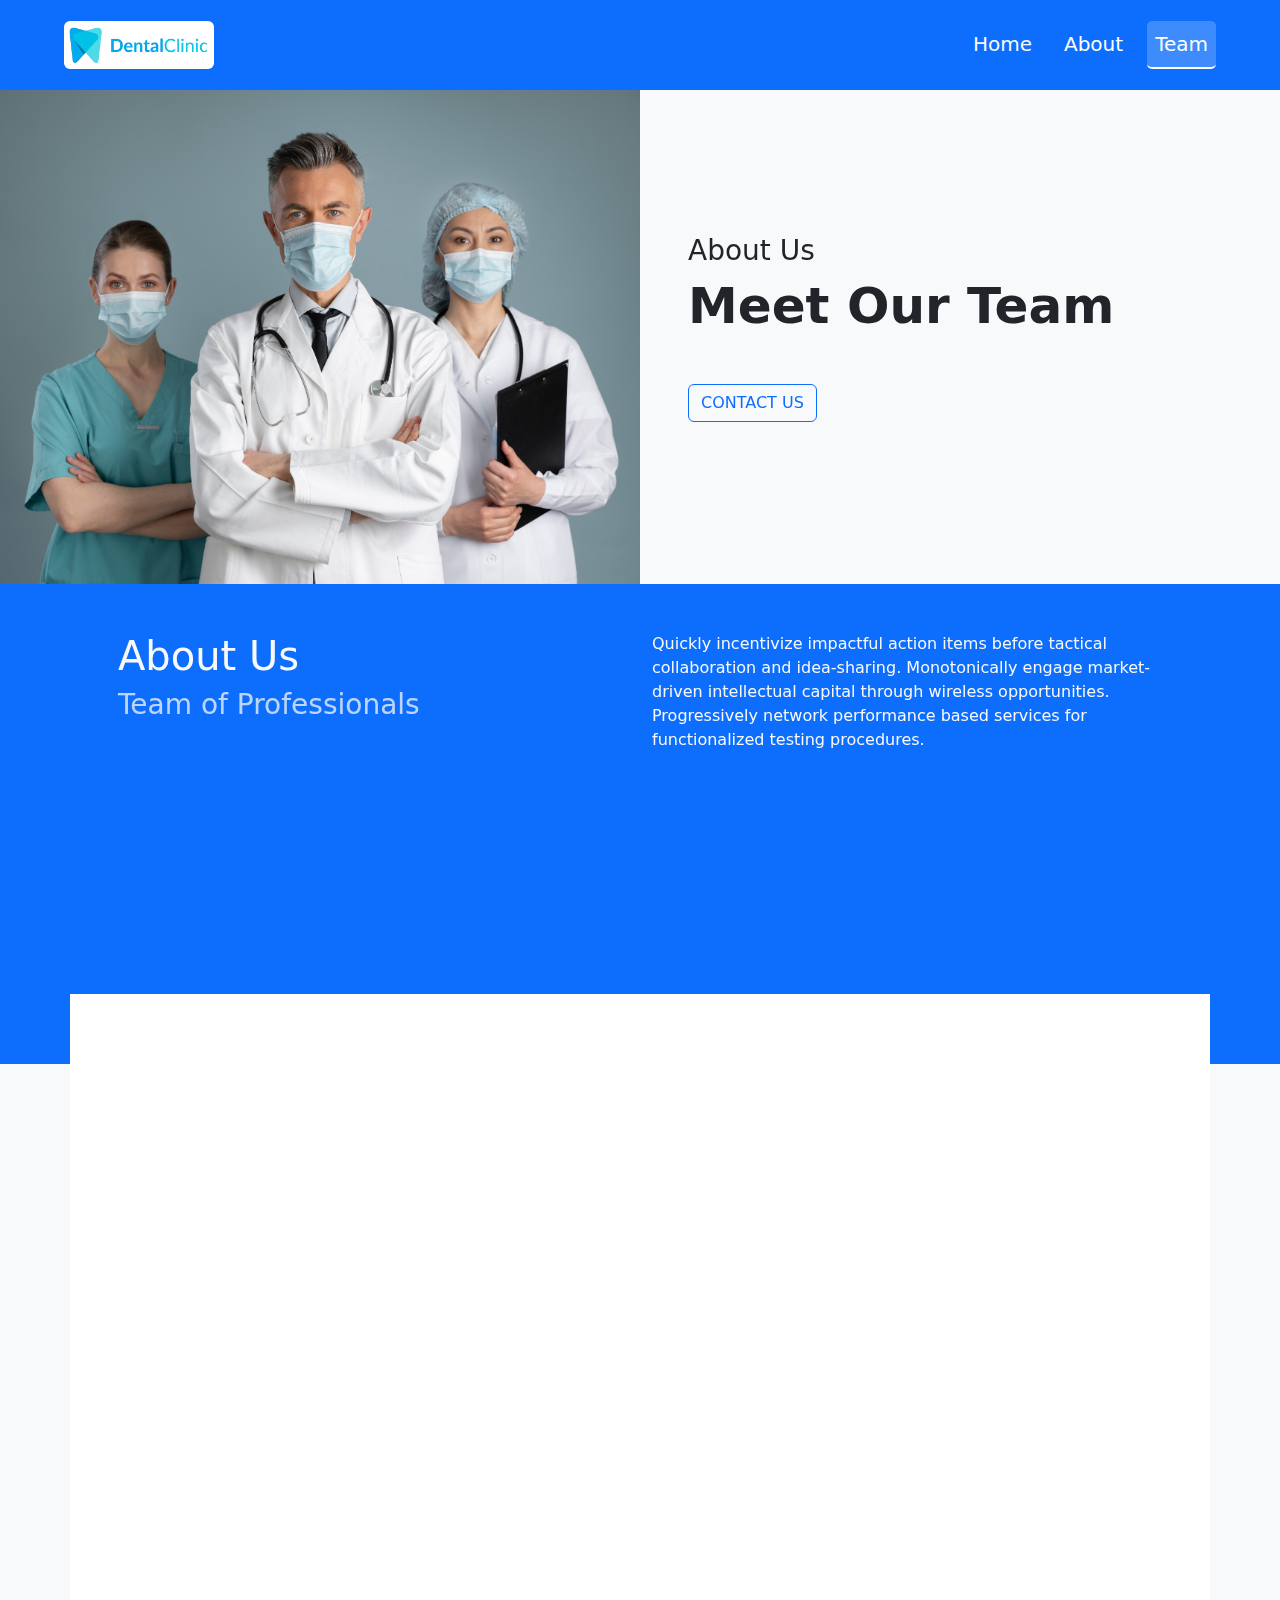
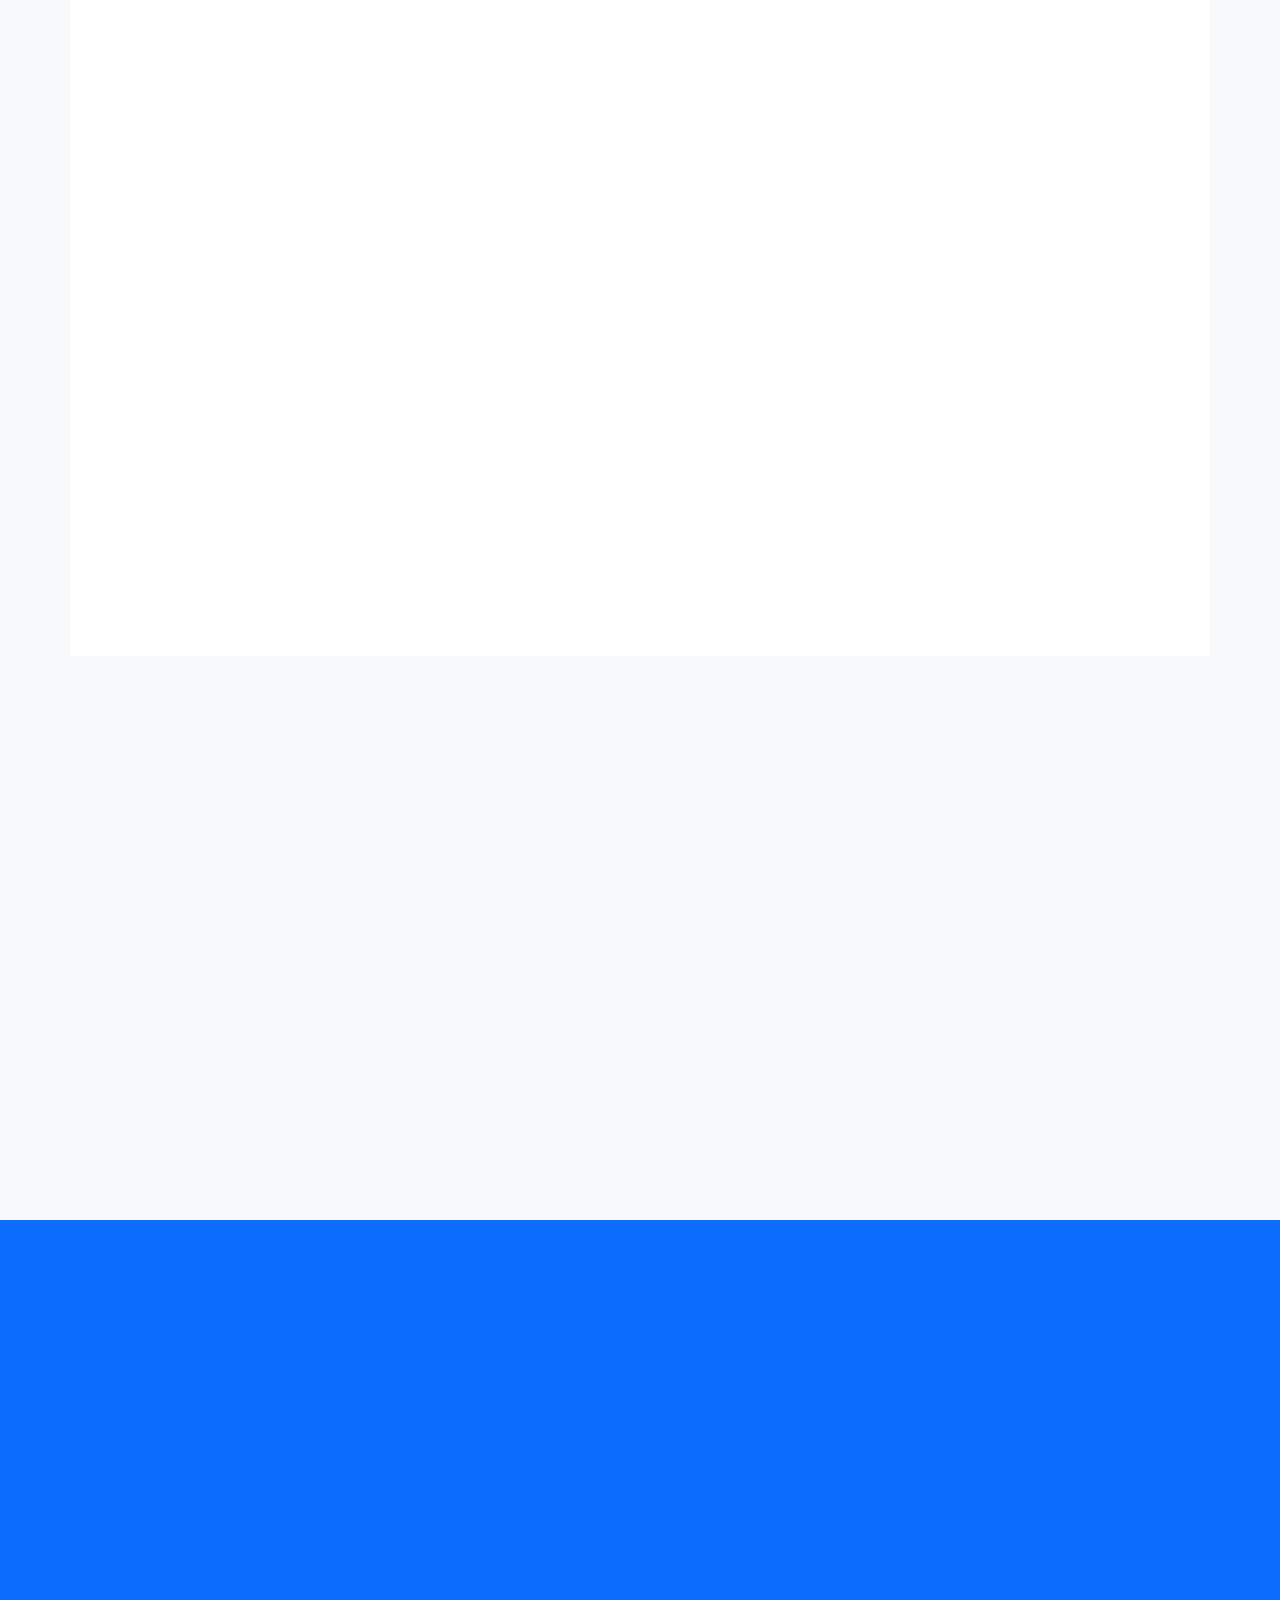
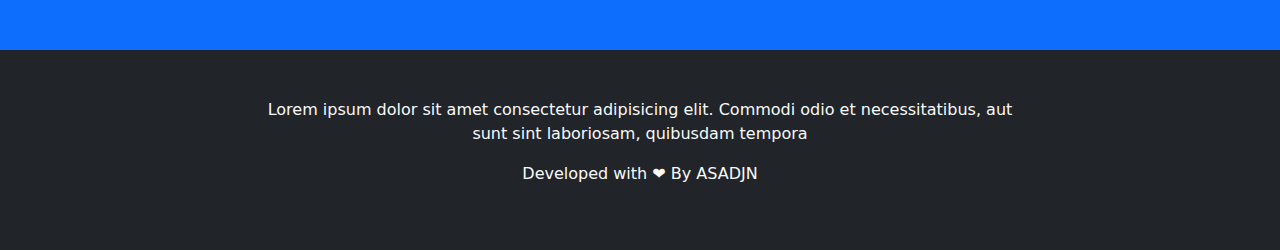
<file: team.html>
<!doctype html>
<html lang="en">
  <head>
    <meta charset="utf-8">
    <meta name="viewport" content="width=device-width, initial-scale=1">
    <title>Dental Clinic</title>
    <link rel="stylesheet" href="./style.css">
    <!-- Font awesome -->
    <link rel="stylesheet" href="https://cdnjs.cloudflare.com/ajax/libs/font-awesome/6.5.1/css/all.min.css">

    <link href="https://cdn.jsdelivr.net/npm/bootstrap@5.3.3/dist/css/bootstrap.min.css" rel="stylesheet" integrity="sha384-QWTKZyjpPEjISv5WaRU9OFeRpok6YctnYmDr5pNlyT2bRjXh0JMhjY6hW+ALEwIH" crossorigin="anonymous">
    <script src="https://code.jquery.com/jquery-3.6.0.min.js"></script>
    <!-- For AOS Library -->
    <link rel="stylesheet" href="https://unpkg.com/aos@2.3.1/dist/aos.css">
    <!-- Website Icon -->
    <link rel="icon" type="image/png" href="images/logo-icon.png">

<style>
        html, body {
  max-width: 100%;
  overflow-x: hidden;
}
    #up-section .container{
    position: relative;
    height: auto;
    margin-top: -70px; /* Adjust value as needed */
    }

    /* cus btn for white bg */
    .custom-btn {
    color: white; 
    border-color: white; 
}

.custom-btn:hover {
    background-color: white !important;
    color: #007bff !important; 
    border-color: #007bff !important;
}

</style>

</head>
  <body id="body-team" class="bg-light">
    
<!-- Navbar -->
<nav class="navbar navbar-expand-lg p-0">
    <div class="container-fluid bg-primary p-3">
        <a class="navbar-brand text-white fw-bold fs-3 ms-md-5 " href="#"><img src="./images/logo-1-removebg-preview.png" style="width: 150px;  " class="img-fluid p-1 bg-white rounded" alt=""></a>
        <button class="navbar-toggler" type="button" data-bs-toggle="collapse" data-bs-target="#navbarNavAltMarkup" aria-controls="navbarNavAltMarkup" aria-expanded="false" aria-label="Toggle navigation">
            <span class="navbar-toggler-icon"></span>
        </button>
        <div class="collapse navbar-collapse" id="navbarNavAltMarkup">
            <div class="navbar-nav me-md-5 ms-auto gap-3">
                <a class="nav-link text-light fw-normal fs-5" href="index.html">Home</a>
                <a class="nav-link text-white fw-normal fs-5" href="about.html">About</a>
                <a class="nav-link active text-white fw-normal fs-5" href="team.html">Team</a>
            </div>
        </div>
    </div>
</nav>

    

<!-- hero section -->
     <section id="hero">
        <div class="container-fluid">
            <div class="row ">
                <div class="col-sm-12 col-lg-6 p-0 mt-0"  data-aos="fade-up">
                    <img class="img-fluid" src="./images/doctor-nurses-special-equipment.jpg" style="width:100%; height: 100%;" alt="">
                </div>

                <div class="col-sm-12 col-lg-6 p-sm-3 p-lg-5 mt-5 " data-aos="fade-right">                    
                    <h3 class="mt-5 wrap" style="font-weight: 100;" >About Us</h3>
                    <h1 class="custom-size-h1 d-block d-sm-inline text-break" style="font-weight: 700; font-size: 50px;">Meet Our Team</h1><br>
                    <a href="#contact-us" class="btn btn-outline-primary mt-5">CONTACT US</a><br>
                </div>
            </div>
        </div>
     </section>
     <div class="container p-3 p-md-3 p-lg-0 "></div>


<section class="bg-primary ">
    <div class="container text-light p-5">
        <div class="row ">
            <!-- # -->
            <div class="col-12 col-md-6" data-aos="fade-up">
                <h1>About Us</h1>
                    <h3 class="opacity-75">Team of Professionals</h3>
            </div>
            <!-- # -->
            <div class="col-12 col-md-6" data-aos="fade-right">
                <p>
                    Quickly incentivize impactful action items before tactical collaboration and idea-sharing. Monotonically engage market-driven intellectual capital through wireless opportunities. Progressively network performance based services for functionalized testing procedures.
                </p>
            </div>
        </div>
    </div>

    
        <h1 class="text-center p-5 text-light" data-aos="fade-up">Meet The Dental Team</h1>
    <div class="p-5"></div>
</section>


<!-- Team section start here-->
<section id="up-section" class="">
<div class="container bg-white">

    <div class="row">
        <!-- 1 -->
        <div class="col-md-4 ">
            <div class="card border-0 py-5" data-aos="fade-right">
                <img src="./images/1 dr.jpg" class="card-img-top img-fluid" alt="Member">
                <div class=" text-center  position-relative mt-n4 mx-3  rounded">
                    <h5 class="fw-bold text-primary">Peter Howard</h5>
                    <p class="text-muted">Clinical Director</p>
                    <div class="d-flex justify-content-center gap-3">
                        <a href="#"><i class="fab fa-facebook"></i></a>
                        <a href="#"><i class="fab fa-twitter"></i></a>
                        <a href="#"><i class="fab fa-instagram"></i></a>
                    </div>
                </div>
            </div>
        </div>
        
        <!-- 2 -->
        <div class="col-md-4 ">
            <div class="card border-0 py-5" data-aos="fade-left">
                <img src="./images/2 dr.jpg" class="card-img-top img-fluid" alt="Member">
                <div class=" text-center  position-relative mt-n4 mx-3  rounded">
                    <h5 class="fw-bold text-primary">James Oliver</h5>
                    <p class="text-muted">Dentist</p>
                    <div class="d-flex justify-content-center gap-3">
                        <a href="#"><i class="fab fa-facebook"></i></a>
                        <a href="#"><i class="fab fa-twitter"></i></a>
                        <a href="#"><i class="fab fa-instagram"></i></a>
                    </div>
                </div>
            </div>
        </div>
        
        <!-- 3 -->
        <div class="col-md-4 ">
            <div class="card border-0 py-5" data-aos="fade-right">
                <img src="./images/3 dr.jpg" class="card-img-top img-fluid" alt="Member">
                <div class=" text-center  position-relative mt-n4 mx-3  rounded">
                    <h5 class="fw-bold text-primary">Nat Reynolds</h5>
                    <p class="text-muted">Dentist</p>
                    <div class="d-flex justify-content-center gap-3">
                        <a href="#"><i class="fab fa-facebook"></i></a>
                        <a href="#"><i class="fab fa-twitter"></i></a>
                        <a href="#"><i class="fab fa-instagram"></i></a>
                    </div>
                </div>
            </div>
        </div>
        
        <!-- 4 -->
        <div class="col-md-4 py-5">
            <div class="card border-0" data-aos="fade-left">
                <img src="./images/4 dr.jpg" class="card-img-top img-fluid" alt="Member">
                <div class=" text-center  position-relative mt-n4 mx-3  rounded">
                    <h5 class="fw-bold text-primary">Jennie Roberts</h5>
                    <p class="text-muted">Dental Assistant</p>
                    <div class="d-flex justify-content-center gap-3">
                        <a href="#"><i class="fab fa-facebook"></i></a>
                        <a href="#"><i class="fab fa-twitter"></i></a>
                        <a href="#"><i class="fab fa-instagram"></i></a>
                    </div>
                </div>
            </div>
        </div>
        
        <!-- 5 -->
        <div class="col-md-4 py-5">
            <div class="card border-0" data-aos="fade-right">
                <img src="./images/5 dr.jpg" class="card-img-top img-fluid" alt="Member">
                <div class=" text-center  position-relative mt-n4 mx-3  rounded">
                    <h5 class="fw-bold text-primary">Jonh Parker</h5>
                    <p class="text-muted">Dental Hygienist</p>
                    <div class="d-flex justify-content-center gap-3">
                        <a href="#"><i class="fab fa-facebook"></i></a>
                        <a href="#"><i class="fab fa-twitter"></i></a>
                        <a href="#"><i class="fab fa-instagram"></i></a>
                    </div>
                </div>
            </div>
        </div>
        
        <!-- 6 -->
        <div class="col-md-4 py-5">
            <div class="card border-0" data-aos="fade-left">
                <img src="./images/6 dr.jpg" class="card-img-top img-fluid" alt="Member">
                <div class=" text-center  position-relative mt-n4 mx-3  rounded">
                    <h5 class="fw-bold text-primary">Walter Lilly</h5>
                    <p class="text-muted">Dental Hygienist</p>
                    <div class="d-flex justify-content-center gap-3">
                        <a href="#"><i class="fab fa-facebook"></i></a>
                        <a href="#"><i class="fab fa-twitter"></i></a>
                        <a href="#"><i class="fab fa-instagram"></i></a>
                    </div>
                </div>
            </div>
        </div>
        
        
        
    </div>
</div>

</div>
</section>


<!-- What Makes Us Special -->
<section class="mt-5">
    <div class="container text-center mt-5" data-aos="fade-up">
        <h1>What Makes Us Special</h1>
        <p class="w-50 mx-auto">Every Dental Team office has the support, expertise, facilities, and collaboration to provide you the incredible benefits of modern dentistry.</p>
    </div>

</section>
<section class=" text-white py-5">
    <div class="container">
        <div class="row text-center p-3">
            <div class="col-6 col-md-3 bg-primary text-white p-4 border border-white border-3" data-aos="fade-right">
                <h2 class="display-5 fw-bold counter" data-target="85605">0</h2>
                <p class="fs-5">Happy Patients</p>
            </div>
            <div class="col-6 col-md-3 bg-primary text-white p-4 border border-white border-3" data-aos="fade-up">
                <h2 class="display-5 fw-bold counter" data-target="15">0</h2>
                <p class="fs-5">Qualified Doctors</p>
            </div>
            <div class="col-6 col-md-3 bg-primary text-white p-4 border border-white border-3" data-aos="fade-bottom">
                <h2 class="display-5 fw-bold counter" data-target="210">0</h2>
                <p class="fs-5">Years Combined Experience</p>
            </div>
            <div class="col-6 col-md-3 bg-primary text-white p-4 border border-white border-3" data-aos="fade-left">
                <h2 class="display-5 fw-bold counter" data-target="7">0</h2>
                <p class="fs-5">Convenient Locations</p>
            </div>
        </div>
    </div>
    
</section>



<!-- Contact Us -->
<section id="contact-us" class=" bg-primary">
    <div class="container mt-5 p-5">
        <div class="row align-items-center" >
            
            <div class="col-12 col-md-6 px-3" data-aos="fade-right">
            <form action="#">
                <input type="text" id="inputName5" class="form-control p-3" required placeholder="Enter your Name">

                <input type="email" id="inputEmail5" class="form-control mt-4 p-3" required  placeholder="Enter a valid email">

                <textarea class="form-control mt-4" placeholder="Text..." id="exampleFormControlTextarea1" rows="3"></textarea>

                <button type="submit" class="btn btn-outline-light custom-btn mt-4 p-3 w-100 border border-light border-2">SUBMIT</button>
            </form>
            </div>
            
        
        <div class="col-12 col-md-6 p-3 text-light d-flex flex-column align-items-start gap-5" data-aos="fade-left">

                <h2 class="mt-3" id="contact">Contact Us</h2>
                <div class="d-flex gap-3"> 
                    <i class="fa-brands fa-facebook"></i> <!-- Facebook Icon -->
                    <i class="fa-brands fa-instagram"></i> <!-- Instagram Icon -->
                    <i class="fa-brands fa-x-twitter"></i> <!-- Twitter (X) Icon -->

                </div>

                <h3>
                    +923075993029 <br>
                    +923075993029
                </h3>
            </div>

        </div>
    </div>
</section>


<!-- Footer -->
<footer class="bg-dark text-light" >
    <div class="container text-center p-5">
        <p class="w-75 mx-auto">Lorem ipsum dolor sit amet consectetur adipisicing elit. Commodi odio et necessitatibus, aut sunt sint laboriosam, quibusdam tempora </p>
        <p>Developed with ❤ By ASADJN</p>
    </div>
</footer>

<!-- script for counter -->
<script>
    $(document).ready(function() {
        $('.counter').each(function() {
            let $this = $(this),
                countTo = $this.attr('data-target');

            $({ countNum: 0 }).animate({ countNum: countTo }, {
                duration: 2000,
                easing: 'swing',
                step: function() {
                    $this.text(Math.floor(this.countNum));
                },
                complete: function() {
                    $this.text(this.countNum);
                }
            });
        });
    });
</script>
<script src="https://cdn.jsdelivr.net/npm/bootstrap@5.3.0/dist/js/bootstrap.bundle.min.js"></script>
<script src="https://unpkg.com/aos@2.3.1/dist/aos.js"></script>
<script>
    AOS.init();
</script>

</body>
</html>
</file>
<file: style.css>
/* nav links effects start */

.navbar-nav .nav-link {
    transition: all 0.3s ease-in-out;
}

.navbar-nav .nav-link.active {
    background-color: rgba(255, 255, 255, 0.2); /* Subtle white transparency */
    border-bottom: 2px solid white; /* White underline */
    font-weight: 500; /* Slightly bolder */
    border-radius: 5px; /* Smooth edges */
}

/* Hover effect for better UX */
.navbar-nav .nav-link:hover {
    background-color: rgba(255, 255, 255, 0.1);
    border-bottom: 2px solid rgba(255, 255, 255, 0.7);
}

.text-justify {
    text-align: justify !important;
}
/* nav links effects end */

html {
    scroll-behavior: smooth;
}





@media screen and (max-width: 768px) {

   .custom-size-h1{
    font-size: 38px !important;
    padding: 0;
   }
   .custom-size-h2{
    font-size: 25px !important;
    width: 100%;
    padding: 0;
   }
    
}
</file>
